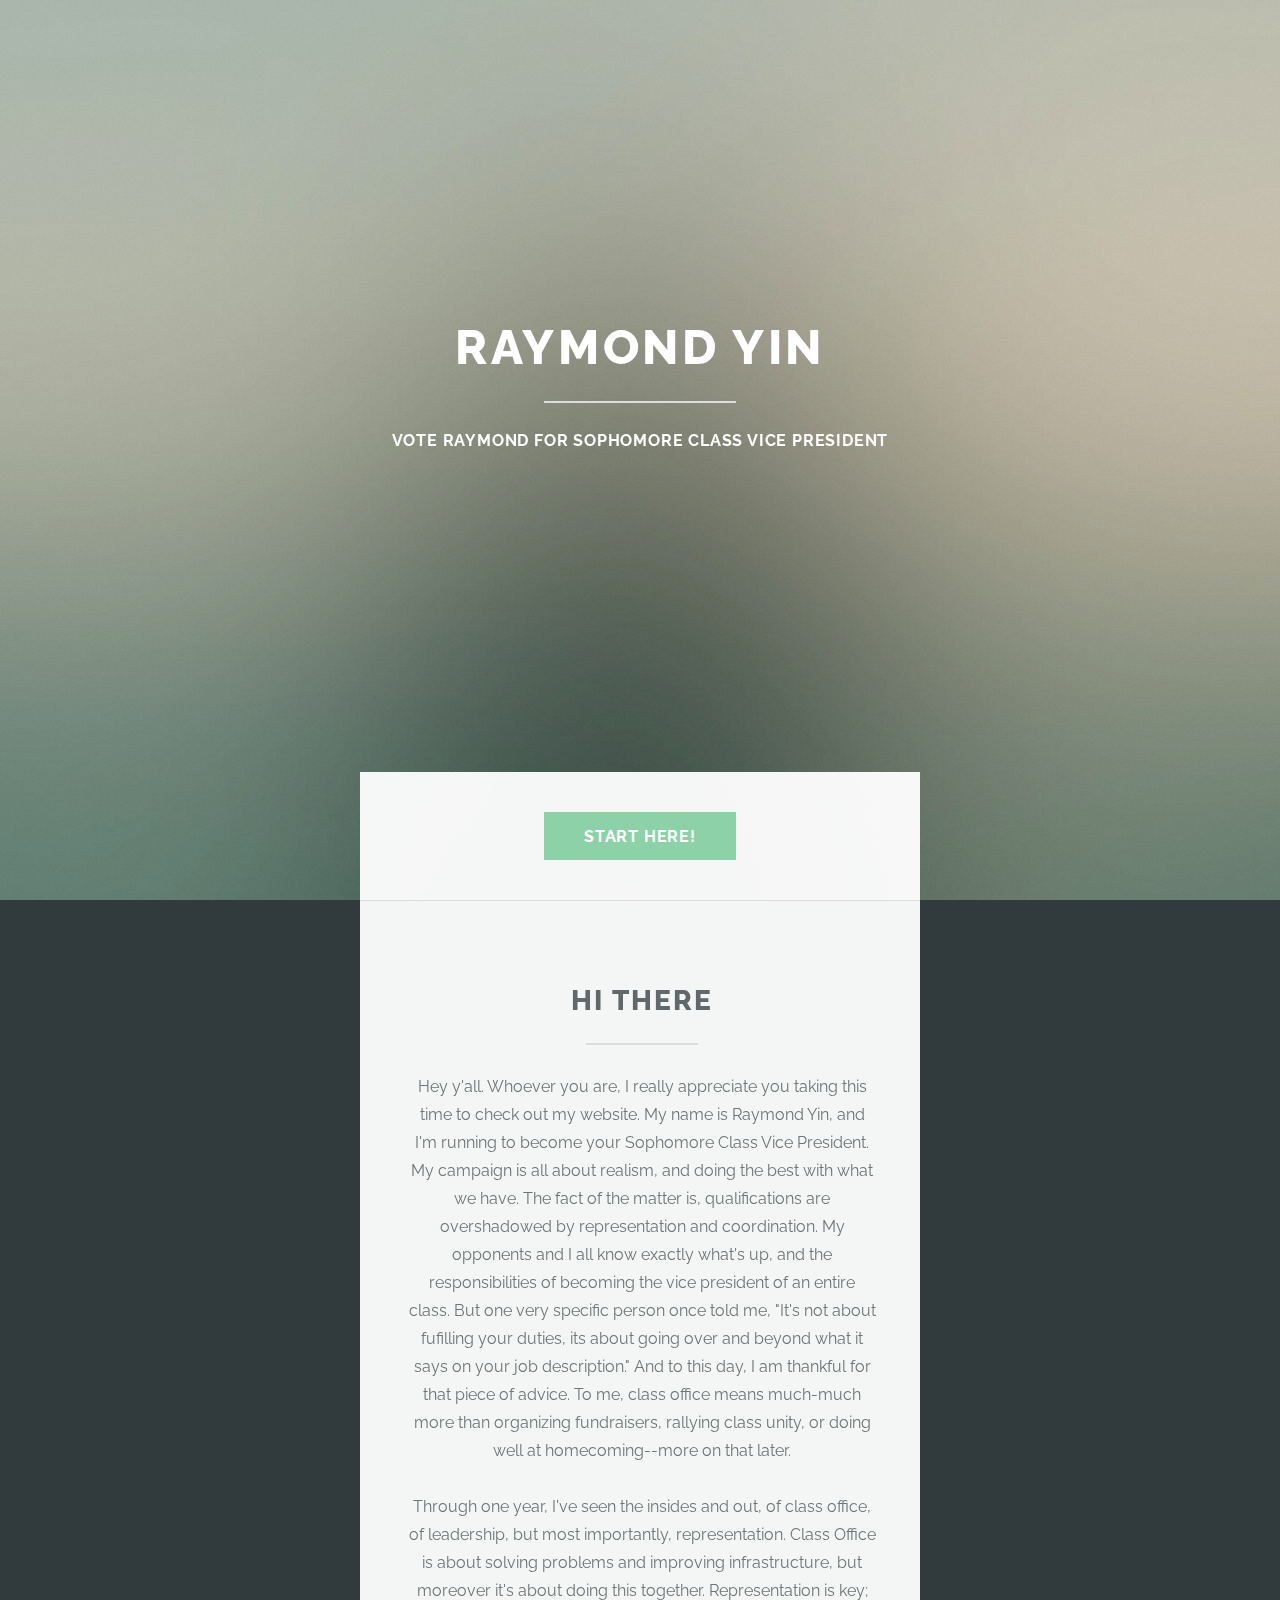
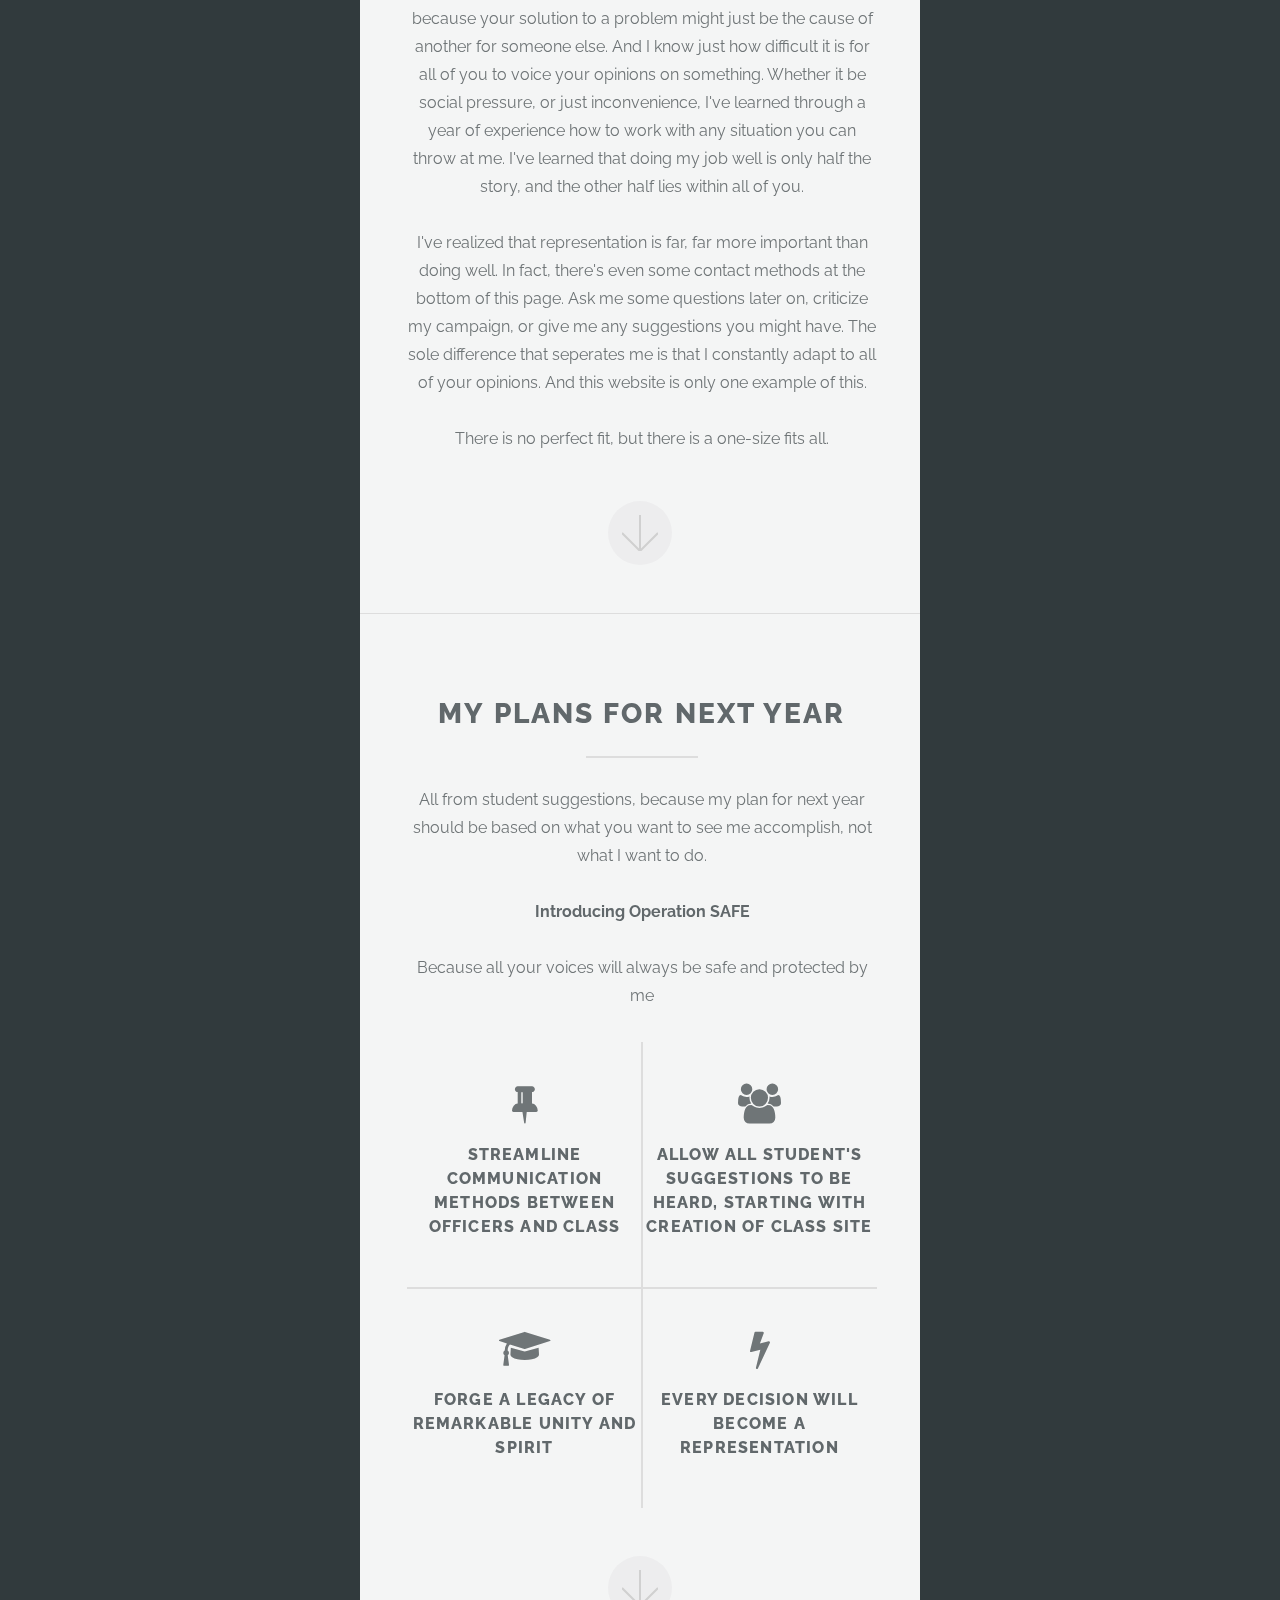
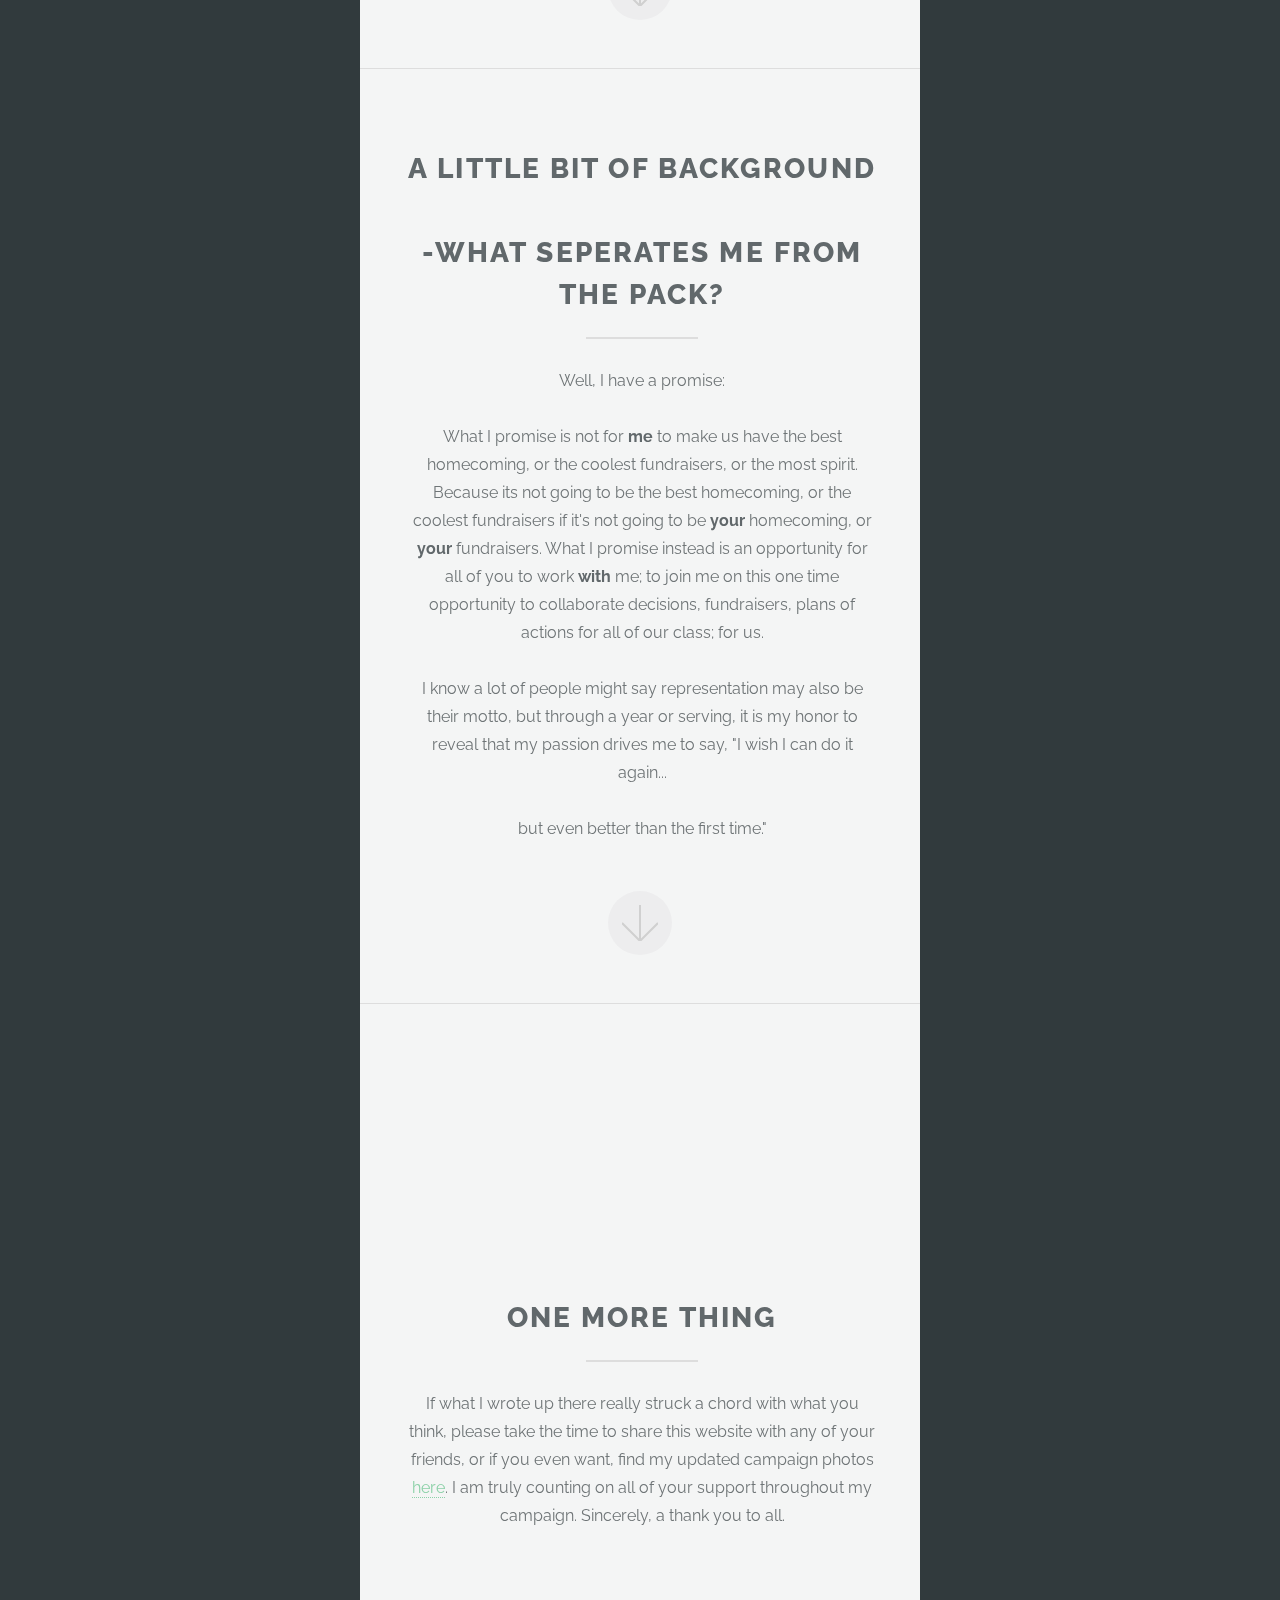
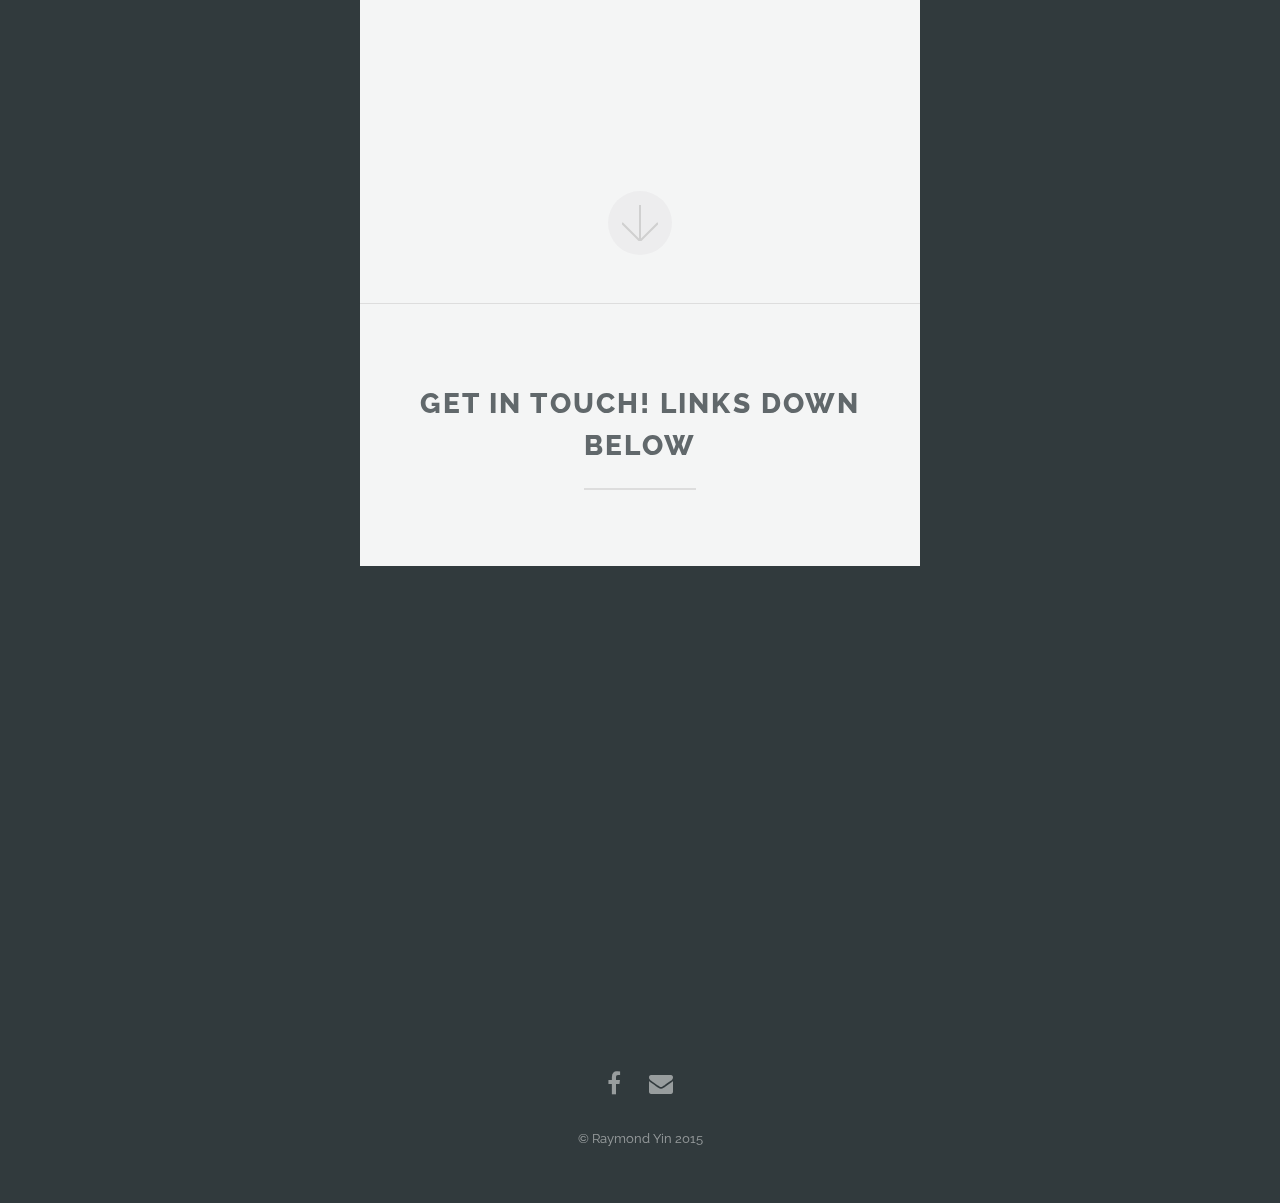
<file: index.html>
<!DOCTYPE HTML>
<html>

<head>
    <title>Raymond Yin for VP</title>
    <meta http-equiv="content-type" content="text/html; charset=utf-8" />
    <meta name="description" content="" />
    <meta name="keywords" content="" />
    <!--[if lte IE 8]><script src="css/ie/html5shiv.js"></script><![endif]-->
    <script src="js/jquery.min.js"></script>
    <script src="js/jquery.scrollex.min.js"></script>
    <script src="js/jquery.scrolly.min.js"></script>
    <script src="js/skel.min.js"></script>
    <script src="js/init.js"></script>
    <noscript>
        <link rel="stylesheet" href="css/skel.css" />
        <link rel="stylesheet" href="css/style.css" />
        <link rel="stylesheet" href="css/style-xlarge.css" />
    </noscript>
    <!--[if lte IE 8]><link rel="stylesheet" href="css/ie/v8.css" /><![endif]-->
    <!--[if lte IE 9]><link rel="stylesheet" href="css/ie/v9.css" /><![endif]-->
</head>

<body>

    <!-- Header -->
    <section id="header">
        <header class="major">
            <h1>Raymond Yin</h1>
            <p>Vote Raymond for Sophomore Class Vice President</a>
            </p>
        </header>
        <div class="container">
            <ul class="actions">
                <li><a href="#one" class="button special scrolly">Start here!</a>
                </li>
            </ul>
        </div>
    </section>

    <!-- One -->
    <section id="one" class="main special">
        <div class="container">
            <span class="image fit primary"><img src="images/pic01.jpg" alt="" /></span>
            <div class="content">
                <header class="major">
                    <h2>Hi There</h2>
                </header>
                <p>Hey y'all. Whoever you are, I really appreciate you taking this time to check out my website. My name is Raymond Yin, and I'm running to become your Sophomore Class Vice President. My campaign is all about realism, and doing the best with what we have. The fact of the matter is, qualifications are overshadowed by representation and coordination. My opponents and I all know exactly what's up, and the responsibilities of becoming the vice president of an entire class. But one very specific person once told me, "It's not about fufilling your duties, its about going over and beyond what it says on your job description." And to this day, I am thankful for that piece of advice. To me, class office means much-much more than organizing fundraisers, rallying class unity, or doing well at homecoming--more on that later. <br/><br/>Through one year, I've seen the insides and out, of class office, of leadership, but most importantly, representation. Class Office is about solving problems and improving infrastructure, but moreover it's about doing this together. Representation is key; because your solution to a problem might just be the cause of another for someone else. And I know just how difficult it is for all of you to voice your opinions on something. Whether it be social pressure, or just inconvenience, I've learned through a year of experience how to work with any situation you can throw at me. I've learned that doing my job well is only half the story, and the other half lies within all of you. <br/><br/> I've realized that representation is far, far more important than doing well. In fact, there's even some contact methods at the bottom of this page. Ask me some questions later on, criticize my campaign, or give me any suggestions you might have. The sole difference that seperates me is that I constantly adapt to all of your opinions. And this website is only one example of this. <br/></br/> There is no perfect fit, but there is a one-size fits all.
                </p>
            </div>
            <a href="#two" class="goto-next scrolly">Next</a>
        </div>
    </section>

    <!-- Two -->
    <section id="two" class="main special">
        <div class="container">
            <span class="image fit primary"><img src="images/pic02.jpg" alt="" /></span>
            <div class="content">
                <header class="major">
                    <h2>My plans for next year</h2>
                </header>
                <p>All from student suggestions, because my plan for next year should be based on what you want to see me accomplish, not what I want to do.<br/><br/>
<b>Introducing Operation SAFE</b><br/><br/>
                Because all your voices will always be safe and protected by me</p>
                <ul class="icons-grid">
                    <li>
                        <span class="icon major fa-thumb-tack"></span>
                        <h3>Streamline communication methods between officers and class</h3>
                    </li>
                    <li>
                        <span class="icon major fa-group"></span>
                        <h3>Allow all student's suggestions to be heard, starting with creation of class site</h3>
                    </li>
                    <li>
                        <span class="icon major fa-graduation-cap"></span>
                        <h3>Forge a legacy of remarkable unity and spirit</h3>
                    </li>
                    <li>
                        <span class="icon major fa-bolt"></span>
                        <h3>Every decision will become a representation</h3>
                    </li>
                </ul>
            </div>
            <a href="#three" class="goto-next scrolly">Next</a>
        </div>
    </section>

    <!-- Three -->
    <section id="three" class="main special">
        <div class="container">
            <span class="image fit primary"><img src="images/pic03.jpg" alt="" /></span>
            <div class="content">
                <header class="major">
                    <h2>A Little bit of Background<br/></br/>-What seperates me from the pack?</h2>
                </header>
                <p>Well, I have a promise: <br/><br/>
                What I promise is not for <b>me</b> to make us have the best homecoming, or the coolest fundraisers, or the most spirit. Because its not going to be the best homecoming, or the coolest fundraisers if it's not going to be <b>your</b> homecoming, or <b>your</b> fundraisers. What I promise instead is an opportunity for all of you to work <strong>with</strong> me; to join me on this one time opportunity to collaborate decisions, fundraisers, plans of actions for all of our class; for us. <br/><br/>I know a lot of people might say representation may also be their motto, but through a year or serving, it is my honor to reveal that my passion drives me to say, "I wish I can do it again...</br><br/>
            but even better than the first time."</p>
            </div>
            <a href="#four" class="goto-next scrolly">Next</a>
        </div>
    </section>

    <!-- Four -->
    <section id="four" class="main special">
        <div class="container">
            <span class="image fit primary"><img src="images/pic03.jpg" alt="" /></span>
            <div class="content">
                <header class="major">
                    <h2>One more thing</h2>
                </header>
                <p>If what I wrote up there really struck a chord with what you think, please take the time to share this website with any of your friends, or if you even want, find my updated campaign photos <a href="https://drive.google.com/folderview?id=0B_D-KpQvZHaLfmo1ZnQ5a2lySmo3UVQ1dG1YQkU4NEN2c3JYa3FsNTNLWGQ0bWM4OERJMUU&usp=sharing">here</a>. I am truly counting on all of your support throughout my campaign. Sincerely, a thank you to all.</p>
            </div>
            <a href="#footer" class="goto-next scrolly">Next</a>
        </div>
    </section>

    <!-- Four -->

    
<!--			<section id="four" class="main">
				<div class="container">
					<div class="content">
						<header class="major">
							<h2>Elements</h2>
						</header>
						<section>
							<h4>Text</h4>
							<p>This is <b>bold</b> and this is <strong>strong</strong>. This is <i>italic</i> and this is <em>emphasized</em>.
							This is <sup>superscript</sup> text and this is <sub>subscript</sub> text.
							This is <u>underlined</u> and this is code: <code>for (;;) { ... }</code>. Finally, <a href="#">this is a link</a>.</p>
							<hr />
							<header>
								<h4>Heading with a Subtitle</h4>
								<p>Lorem ipsum dolor sit amet nullam id egestas urna aliquam</p>
							</header>
							<p>Nunc lacinia ante nunc ac lobortis. Interdum adipiscing gravida odio porttitor sem non mi integer non faucibus ornare mi ut ante amet placerat aliquet. Volutpat eu sed ante lacinia sapien lorem accumsan varius montes viverra nibh in adipiscing blandit tempus accumsan.</p>
							<header>
								<h5>Heading with a Subtitle</h5>
								<p>Lorem ipsum dolor sit amet nullam id egestas urna aliquam</p>
							</header>
							<p>Nunc lacinia ante nunc ac lobortis. Interdum adipiscing gravida odio porttitor sem non mi integer non faucibus ornare mi ut ante amet placerat aliquet. Volutpat eu sed ante lacinia sapien lorem accumsan varius montes viverra nibh in adipiscing blandit tempus accumsan.</p>
							<hr />
							<h2>Heading Level 2</h2>
							<h3>Heading Level 3</h3>
							<h4>Heading Level 4</h4>
							<h5>Heading Level 5</h5>
							<h6>Heading Level 6</h6>
							<hr />
							<h5>Blockquote</h5>
							<blockquote>Fringilla nisl. Donec accumsan interdum nisi, quis tincidunt felis sagittis eget tempus euismod. Vestibulum ante ipsum primis in faucibus vestibulum. Blandit adipiscing eu felis iaculis volutpat ac adipiscing accumsan faucibus. Vestibulum ante ipsum primis in faucibus lorem ipsum dolor sit amet nullam adipiscing eu felis.</blockquote>
							<h5>Preformatted</h5>
							<pre><code>i = 0;

while (!deck.isInOrder()) {
print 'Iteration ' + i;
deck.shuffle();
i++;
}

print 'It took ' + i + ' iterations to sort the deck.';</code></pre>
						</section>
-->
                <!--
						<section>
							<h4>Lists</h4>
							<div class="row">
								<div class="6u 12u$(medium)">
									<h5>Unordered</h5>
									<ul>
										<li>Dolor pulvinar etiam.</li>
										<li>Sagittis adipiscing.</li>
										<li>Felis enim feugiat.</li>
									</ul>
									<h5>Alternate</h5>
									<ul class="alt">
										<li>Dolor pulvinar etiam.</li>
										<li>Sagittis adipiscing.</li>
										<li>Felis enim feugiat.</li>
									</ul>
								</div>
								<div class="6u$ 12u(medium)">
									<h5>Ordered</h5>
									<ol>
										<li>Dolor pulvinar etiam.</li>
										<li>Etiam vel felis viverra.</li>
										<li>Felis enim feugiat.</li>
										<li>Dolor pulvinar etiam.</li>
										<li>Etiam vel felis lorem.</li>
										<li>Felis enim et feugiat.</li>
									</ol>
									<h5>Icons</h5>
									<ul class="icons">
										<li><a href="#" class="icon fa-twitter"><span class="label">Twitter</span></a></li>
										<li><a href="#" class="icon fa-facebook"><span class="label">Facebook</span></a></li>
										<li><a href="#" class="icon fa-instagram"><span class="label">Instagram</span></a></li>
										<li><a href="#" class="icon fa-github"><span class="label">Github</span></a></li>
									</ul>
								</div>
							</div>
							<h5>Actions</h5>
							<ul class="actions">
								<li><a href="#" class="button special">Default</a></li>
								<li><a href="#" class="button">Default</a></li>
							</ul>
							<ul class="actions small">
								<li><a href="#" class="button special small">Small</a></li>
								<li><a href="#" class="button small">Small</a></li>
							</ul>
							<div class="row">
								<div class="6u 12u$(small)">
									<ul class="actions vertical">
										<li><a href="#" class="button special">Default</a></li>
										<li><a href="#" class="button">Default</a></li>
									</ul>
								</div>
								<div class="6u$ 12u$(small)">
									<ul class="actions vertical small">
										<li><a href="#" class="button special small">Small</a></li>
										<li><a href="#" class="button small">Small</a></li>
									</ul>
								</div>
								<div class="6u 12u$(small)">
									<ul class="actions vertical">
										<li><a href="#" class="button special fit">Default</a></li>
										<li><a href="#" class="button fit">Default</a></li>
									</ul>
								</div>
								<div class="6u$ 12u$(small)">
									<ul class="actions vertical small">
										<li><a href="#" class="button special small fit">Small</a></li>
										<li><a href="#" class="button small fit">Small</a></li>
									</ul>
								</div>
							</div>
						</section>

						<section>
							<h4>Table</h4>
							<h5>Default</h5>
							<div class="table-wrapper">
								<table>
									<thead>
										<tr>
											<th>Name</th>
											<th>Description</th>
											<th>Price</th>
										</tr>
									</thead>
									<tbody>
										<tr>
											<td>Item One</td>
											<td>Ante turpis integer aliquet porttitor.</td>
											<td>29.99</td>
										</tr>
										<tr>
											<td>Item Two</td>
											<td>Vis ac commodo adipiscing arcu aliquet.</td>
											<td>19.99</td>
										</tr>
										<tr>
											<td>Item Three</td>
											<td> Morbi faucibus arcu accumsan lorem.</td>
											<td>29.99</td>
										</tr>
										<tr>
											<td>Item Four</td>
											<td>Vitae integer tempus condimentum.</td>
											<td>19.99</td>
										</tr>
										<tr>
											<td>Item Five</td>
											<td>Ante turpis integer aliquet porttitor.</td>
											<td>29.99</td>
										</tr>
									</tbody>
									<tfoot>
										<tr>
											<td colspan="2"></td>
											<td>100.00</td>
										</tr>
									</tfoot>
								</table>
							</div>

							<h5>Alternate</h5>
							<div class="table-wrapper">
								<table class="alt">
									<thead>
										<tr>
											<th>Name</th>
											<th>Description</th>
											<th>Price</th>
										</tr>
									</thead>
									<tbody>
										<tr>
											<td>Item One</td>
											<td>Ante turpis integer aliquet porttitor.</td>
											<td>29.99</td>
										</tr>
										<tr>
											<td>Item Two</td>
											<td>Vis ac commodo adipiscing arcu aliquet.</td>
											<td>19.99</td>
										</tr>
										<tr>
											<td>Item Three</td>
											<td> Morbi faucibus arcu accumsan lorem.</td>
											<td>29.99</td>
										</tr>
										<tr>
											<td>Item Four</td>
											<td>Vitae integer tempus condimentum.</td>
											<td>19.99</td>
										</tr>
										<tr>
											<td>Item Five</td>
											<td>Ante turpis integer aliquet porttitor.</td>
											<td>29.99</td>
										</tr>
									</tbody>
									<tfoot>
										<tr>
											<td colspan="2"></td>
											<td>100.00</td>
										</tr>
									</tfoot>
								</table>
							</div>
						</section>

						<section>
							<h4>Buttons</h4>
							<ul class="actions">
								<li><a href="#" class="button special">Special</a></li>
								<li><a href="#" class="button">Default</a></li>
							</ul>
							<ul class="actions">
								<li><a href="#" class="button">Default</a></li>
								<li><a href="#" class="button small">Small</a></li>
							</ul>
							<ul class="actions fit">
								<li><a href="#" class="button special fit">Fit</a></li>
								<li><a href="#" class="button fit">Fit</a></li>
							</ul>
							<ul class="actions fit small">
								<li><a href="#" class="button special fit small">Fit + Small</a></li>
								<li><a href="#" class="button fit small">Fit + Small</a></li>
							</ul>
							<ul class="actions">
								<li><a href="#" class="button special icon fa-download">Icon</a></li>
								<li><a href="#" class="button icon fa-download">Icon</a></li>
							</ul>
							<ul class="actions">
								<li><span class="button special disabled">Disabled</span></li>
								<li><span class="button disabled">Disabled</span></li>
							</ul>
						</section>

						<section>
							<h4>Form</h4>
							<form method="post" action="#">
								<div class="row uniform">
									<div class="6u 12u$(xsmall)">
										<input type="text" name="demo-name" id="demo-name" value="" placeholder="Name" />
									</div>
									<div class="6u$ 12u$(xsmall)">
										<input type="email" name="demo-email" id="demo-email" value="" placeholder="Email" />
									</div>
									<div class="12u$">
										<div class="select-wrapper">
											<select name="demo-category" id="demo-category">
												<option value="">- Category -</option>
												<option value="1">Manufacturing</option>
												<option value="1">Shipping</option>
												<option value="1">Administration</option>
												<option value="1">Human Resources</option>
											</select>
										</div>
									</div>
									<div class="4u 12u$(small)">
										<input type="radio" id="demo-priority-low" name="demo-priority" checked>
										<label for="demo-priority-low">Low</label>
									</div>
									<div class="4u 12u$(small)">
										<input type="radio" id="demo-priority-normal" name="demo-priority">
										<label for="demo-priority-normal">Normal</label>
									</div>
									<div class="4u$ 12u$(small)">
										<input type="radio" id="demo-priority-high" name="demo-priority">
										<label for="demo-priority-high">High</label>
									</div>
									<div class="6u 12u$(small)">
										<input type="checkbox" id="demo-copy" name="demo-copy">
										<label for="demo-copy">Email me a copy</label>
									</div>
									<div class="6u$ 12u$(small)">
										<input type="checkbox" id="demo-human" name="demo-human" checked>
										<label for="demo-human">Not a robot</label>
									</div>
									<div class="12u$">
										<textarea name="demo-message" id="demo-message" placeholder="Enter your message" rows="6"></textarea>
									</div>
									<div class="12u$">
										<ul class="actions">
											<li><input type="submit" value="Send Message" class="special" /></li>
											<li><input type="reset" value="Reset" /></li>
										</ul>
									</div>
								</div>
							</form>
						</section>

						<section>
							<h4>Image</h4>
							<h5>Fit</h5>
							<div class="box alt">
								<div class="row uniform 50%">
									<div class="12u"><span class="image fit"><img src="images/pic04.jpg" alt="" /></span></div>
									<div class="4u"><span class="image fit"><img src="images/pic04.jpg" alt="" /></span></div>
									<div class="4u"><span class="image fit"><img src="images/pic04.jpg" alt="" /></span></div>
									<div class="4u"><span class="image fit"><img src="images/pic04.jpg" alt="" /></span></div>
									<div class="4u"><span class="image fit"><img src="images/pic04.jpg" alt="" /></span></div>
									<div class="4u"><span class="image fit"><img src="images/pic04.jpg" alt="" /></span></div>
									<div class="4u"><span class="image fit"><img src="images/pic04.jpg" alt="" /></span></div>
									<div class="4u"><span class="image fit"><img src="images/pic04.jpg" alt="" /></span></div>
									<div class="4u"><span class="image fit"><img src="images/pic04.jpg" alt="" /></span></div>
									<div class="4u"><span class="image fit"><img src="images/pic04.jpg" alt="" /></span></div>
								</div>
							</div>
							<h5>Left &amp; Right</h5>
							<p><span class="image left"><img src="images/pic05.jpg" alt="" /></span>Fringilla nisl. Donec accumsan interdum nisi, quis tincidunt felis sagittis eget. tempus euismod. Vestibulum ante ipsum primis in faucibus vestibulum. Blandit adipiscing eu felis iaculis volutpat ac adipiscing accumsan eu faucibus. Integer ac pellentesque praesent tincidunt felis sagittis eget. tempus euismod. Vestibulum ante ipsum primis in faucibus vestibulum. Blandit adipiscing eu felis iaculis volutpat ac adipiscing accumsan eu faucibus. Integer ac pellentesque praesent. Donec accumsan interdum nisi, quis tincidunt felis sagittis eget. tempus euismod. Vestibulum ante ipsum primis in faucibus vestibulum. Blandit adipiscing eu felis iaculis volutpat ac adipiscing accumsan eu faucibus. Integer ac pellentesque praesent tincidunt felis sagittis eget. tempus euismod. Vestibulum ante ipsum primis in faucibus vestibulum. Blandit adipiscing eu felis iaculis volutpat ac adipiscing accumsan eu faucibus. Integer ac pellentesque praesent.</p>
							<p><span class="image right"><img src="images/pic05.jpg" alt="" /></span>Fringilla nisl. Donec accumsan interdum nisi, quis tincidunt felis sagittis eget. tempus euismod. Vestibulum ante ipsum primis in faucibus vestibulum. Blandit adipiscing eu felis iaculis volutpat ac adipiscing accumsan eu faucibus. Integer ac pellentesque praesent tincidunt felis sagittis eget. tempus euismod. Vestibulum ante ipsum primis in faucibus vestibulum. Blandit adipiscing eu felis iaculis volutpat ac adipiscing accumsan eu faucibus. Integer ac pellentesque praesent. Donec accumsan interdum nisi, quis tincidunt felis sagittis eget. tempus euismod. Vestibulum ante ipsum primis in faucibus vestibulum. Blandit adipiscing eu felis iaculis volutpat ac adipiscing accumsan eu faucibus. Integer ac pellentesque praesent tincidunt felis sagittis eget. tempus euismod. Vestibulum ante ipsum primis in faucibus vestibulum. Blandit adipiscing eu felis iaculis volutpat ac adipiscing accumsan eu faucibus. Integer ac pellentesque praesent.</p>
						</section>

					</div>
					<a href="#footer" class="goto-next scrolly">Next</a>
				</div>
			</section>
		-->

    <!-- Footer -->
    <section id="footer">
        <div class="container">
            <header class="major">
                <h2>Get in touch! Links Down Below</h2>
            </header>
<!--
            <span class="image fit primary"><img src="images/bgmaybe.jpg" alt="" /></span>
           
-->
<!--
            <form method="post" action="#">
                <div class="row uniform">
                    <div class="6u 12u$(xsmall)">
                        <input type="text" name="name" id="name" placeholder="Name" />
                    </div>
                    <div class="6u$ 12u$(xsmall)">
                        <input type="email" name="email" id="email" placeholder="Email" />
                    </div>
                    <div class="12u$">
                        <textarea name="message" id="message" placeholder="Message" rows="4"></textarea>
                    </div>
                    <div class="12u$">
                        <ul class="actions">
                            <li>
                                <input type="submit" value="Send Message" class="special" />
                            </li>
                        </ul>
                    </div>
                </div>
            </form>
-->
        </div>
        <footer>
            <ul class="icons">

                <li><a href="https://www.facebook.com/raymond.yin.581?fref=ts" class="icon alt fa-facebook"><span class="label">Facebook</span></a>
                </li>
                <li><a href="mailto:raymondyin07@gmail.com" class="icon alt fa-envelope"><span class="label">Email</span></a>
                </li>
            </ul>
            <ul class="copyright">
                <li>&copy; Raymond Yin 2015</li>
            </ul>
        </footer>
    </section>

</body>

</html>
</file>
<file: css/ie/v8.css>
/*
	Highlights by HTML5 UP
	html5up.net | @n33co
	Free for personal and commercial use under the CCA 3.0 license (html5up.net/license)
*/

/* Basic */

	body, html {
		height: 100%;
	}

	html {
		background: none;
	}

/* List */

	ul.actions li {
		padding: 0 0 0 1em;
	}

		ul.actions li:first-child {
			padding-left: 0;
		}

/* Form */

	input[type="text"],
	input[type="password"],
	input[type="email"],
	select,
	textarea {
		border: solid 2px #dddddd;
		position: relative;
	}

	input[type="text"],
	input[type="password"],
	input[type="email"] {
		line-height: 3em;
	}

	input[type="checkbox"],
	input[type="radio"] {
		font-size: 3em;
	}

		input[type="checkbox"] + label:before,
		input[type="radio"] + label:before {
			display: none;
		}

/* Button */

	input[type="submit"],
	input[type="reset"],
	input[type="button"],
	button,
	.button {
		border: solid 2px #dddddd;
	}

/* Main BG */

	.main-bg {
		z-index: 0;
	}

/* Main */

	.main {
		background-size: cover;
	}

		.main .container {
			background: #fff;
			border-top: solid 1px #dddddd;
			position: relative;
			z-index: 1;
		}

		.main .goto-next {
			text-decoration: none;
		}

			.main .goto-next:before {
				-moz-osx-font-smoothing: grayscale;
				-webkit-font-smoothing: antialiased;
				font-family: FontAwesome;
				font-style: normal;
				font-weight: normal;
				text-transform: none !important;
			}

			.main .goto-next:before {
				color: #dddddd;
				content: '\f063';
				display: block;
				font-size: 2em;
				height: 2em;
				left: 0;
				line-height: 2em;
				position: absolute;
				text-align: center;
				text-indent: 0;
				top: 0;
				width: 2em;
			}

/* Header */

	#header {
		-ms-behavior: url("css/ie/backgroundsize.min.htc");
		background-image: url("../../images/bg.jpg");
		background-size: cover;
		height: 100%;
	}

		#header:after {
			min-height: 100%;
		}

		#header header {
			position: relative;
			z-index: 1;
		}

		#header .container {
			background: #fff;
			z-index: 1;
		}

/* Footer */

	#footer {
		-ms-behavior: url("css/ie/backgroundsize.min.htc");
		background-image: url("../../images/bg.jpg");
		background-size: cover;
	}

		#footer .container {
			background: #fff;
			border-top: solid 1px #dddddd;
			position: relative;
			z-index: 1;
		}
</file>
<file: css/ie/v9.css>
/*
	Highlights by HTML5 UP
	html5up.net | @n33co
	Free for personal and commercial use under the CCA 3.0 license (html5up.net/license)
*/

/* Loader */

	html body:before, html body:after {
		display: none !important;
	}
</file>
<file: css/skel.css>
/* Resets (http://meyerweb.com/eric/tools/css/reset/ | v2.0 | 20110126 | License: none (public domain)) */

	html,body,div,span,applet,object,iframe,h1,h2,h3,h4,h5,h6,p,blockquote,pre,a,abbr,acronym,address,big,cite,code,del,dfn,em,img,ins,kbd,q,s,samp,small,strike,strong,sub,sup,tt,var,b,u,i,center,dl,dt,dd,ol,ul,li,fieldset,form,label,legend,table,caption,tbody,tfoot,thead,tr,th,td,article,aside,canvas,details,embed,figure,figcaption,footer,header,hgroup,menu,nav,output,ruby,section,summary,time,mark,audio,video{margin:0;padding:0;border:0;font-size:100%;font:inherit;vertical-align:baseline;}article,aside,details,figcaption,figure,footer,header,hgroup,menu,nav,section{display:block;}body{line-height:1;}ol,ul{list-style:none;}blockquote,q{quotes:none;}blockquote:before,blockquote:after,q:before,q:after{content:'';content:none;}table{border-collapse:collapse;border-spacing:0;}body{-webkit-text-size-adjust:none}

/* Box Model */

	*, *:before, *:after {
		-moz-box-sizing: border-box;
		-webkit-box-sizing: border-box;
		box-sizing: border-box;
	}

/* Container */

	.container {
		margin-left: auto;
		margin-right: auto;

		/* width: (containers) */
		width: 35em;
	}

	/* Modifiers */

		/* 125% */
			.container.\31 25\25 {
				width: 100%;

				/* max-width: (containers * 1.25) */
				max-width: 43.75em;

				/* min-width: (containers) */
				min-width: 35em;
			}

		/* 75% */
			.container.\37 5\25 {

				/* width: (containers * 0.75) */
				width: 26.25em;

			}

		/* 50% */
			.container.\35 0\25 {

				/* width: (containers * 0.50) */
				width: 17.5em;

			}

		/* 25% */
			.container.\32 5\25 {

				/* width: (containers * 0.25) */
				width: 8.75em;

			}

/* Grid */

	.row {
		border-bottom: solid 1px transparent;
	}

	.row > * {
		float: left;
	}

	.row:after, .row:before {
		content: '';
		display: block;
		clear: both;
		height: 0;
	}

	.row.uniform > * > :first-child {
		margin-top: 0;
	}

	.row.uniform > * > :last-child {
		margin-bottom: 0;
	}

	/* Gutters */

		/* Normal */

			.row > * {
				/* padding: (gutters.horizontal) 0 0 (gutters.vertical) */
				padding: 0 0 0 1.5em;
			}

			.row {
				/* margin: -(gutters.horizontal) 0 -1px -(gutters.vertical) */
				margin: 0 0 -1px -1.5em;
			}

			.row.uniform > * {
				/* padding: (gutters.vertical) 0 0 (gutters.vertical) */
				padding: 1.5em 0 0 1.5em;
			}

			.row.uniform {
				/* margin: -(gutters.vertical) 0 -1px -(gutters.vertical) */
				margin: -1.5em 0 -1px -1.5em;
			}

		/* 200% */

			.row.\32 00\25 > * {
				/* padding: (gutters.horizontal) 0 0 (gutters.vertical) */
				padding: 0 0 0 3em;
			}

			.row.\32 00\25 {
				/* margin: -(gutters.horizontal) 0 -1px -(gutters.vertical) */
				margin: 0 0 -1px -3em;
			}

			.row.uniform.\32 00\25 > * {
				/* padding: (gutters.vertical) 0 0 (gutters.vertical) */
				padding: 3em 0 0 3em;
			}

			.row.uniform.\32 00\25 {
				/* margin: -(gutters.vertical) 0 -1px -(gutters.vertical) */
				margin: -3em 0 -1px -3em;
			}

		/* 150% */

			.row.\31 50\25 > * {
				/* padding: (gutters.horizontal) 0 0 (gutters.vertical) */
				padding: 0 0 0 2.25em;
			}

			.row.\31 50\25 {
				/* margin: -(gutters.horizontal) 0 -1px -(gutters.vertical) */
				margin: 0 0 -1px -2.25em;
			}

			.row.uniform.\31 50\25 > * {
				/* padding: (gutters.vertical) 0 0 (gutters.vertical) */
				padding: 2.25em 0 0 2.25em;
			}

			.row.uniform.\31 50\25 {
				/* margin: -(gutters.vertical) 0 -1px -(gutters.vertical) */
				margin: -2.25em 0 -1px -2.25em;
			}

		/* 50% */

			.row.\35 0\25 > * {
				/* padding: (gutters.horizontal) 0 0 (gutters.vertical) */
				padding: 0 0 0 0.75em;
			}

			.row.\35 0\25 {
				/* margin: -(gutters.horizontal) 0 -1px -(gutters.vertical) */
				margin: 0 0 -1px -0.75em;
			}

			.row.uniform.\35 0\25 > * {
				/* padding: (gutters.vertical) 0 0 (gutters.vertical) */
				padding: 0.75em 0 0 0.75em;
			}

			.row.uniform.\35 0\25 {
				/* margin: -(gutters.vertical) 0 -1px -(gutters.vertical) */
				margin: -0.75em 0 -1px -0.75em;
			}

		/* 25% */

			.row.\32 5\25 > * {
				/* padding: (gutters.horizontal) 0 0 (gutters.vertical) */
				padding: 0 0 0 0.375em;
			}

			.row.\32 5\25 {
				/* margin: -(gutters.horizontal) 0 -1px -(gutters.vertical) */
				margin: 0 0 -1px -0.375em;
			}

			.row.uniform.\32 5\25 > * {
				/* padding: (gutters.vertical) 0 0 (gutters.vertical) */
				padding: 0.375em 0 0 0.375em;
			}

			.row.uniform.\32 5\25 {
				/* margin: -(gutters.vertical) 0 -1px -(gutters.vertical) */
				margin: -0.375em 0 -1px -0.375em;
			}

		/* 0% */

			.row.\30 \25 > * {
				padding: 0;
			}

			.row.\30 \25 {
				margin: 0 0 -1px 0;
			}

	/* Cells */

		.\31 2u, .\31 2u\24 { width: 100%; clear: none; margin-left: 0; }
		.\31 1u, .\31 1u\24 { width: 91.6666666667%; clear: none; margin-left: 0; }
		.\31 0u, .\31 0u\24 { width: 83.3333333333%; clear: none; margin-left: 0; }
		.\39 u, .\39 u\24 { width: 75%; clear: none; margin-left: 0; }
		.\38 u, .\38 u\24 { width: 66.6666666667%; clear: none; margin-left: 0; }
		.\37 u, .\37 u\24 { width: 58.3333333333%; clear: none; margin-left: 0; }
		.\36 u, .\36 u\24 { width: 50%; clear: none; margin-left: 0; }
		.\35 u, .\35 u\24 { width: 41.6666666667%; clear: none; margin-left: 0; }
		.\34 u, .\34 u\24 { width: 33.3333333333%; clear: none; margin-left: 0; }
		.\33 u, .\33 u\24 { width: 25%; clear: none; margin-left: 0; }
		.\32 u, .\32 u\24 { width: 16.6666666667%; clear: none; margin-left: 0; }
		.\31 u, .\31 u\24 { width: 8.3333333333%; clear: none; margin-left: 0; }

		.\31 2u\24 + *,
		.\31 1u\24 + *,
		.\31 0u\24 + *,
		.\39 u\24 + *,
		.\38 u\24 + *,
		.\37 u\24 + *,
		.\36 u\24 + *,
		.\35 u\24 + *,
		.\34 u\24 + *,
		.\33 u\24 + *,
		.\32 u\24 + *,
		.\31 u\24 + * {
			clear: left;
		}

		.\-11u { margin-left: 91.6666666667% }
		.\-10u { margin-left: 83.3333333333% }
		.\-9u { margin-left: 75% }
		.\-8u { margin-left: 66.6666666667% }
		.\-7u { margin-left: 58.3333333333% }
		.\-6u { margin-left: 50% }
		.\-5u { margin-left: 41.6666666667% }
		.\-4u { margin-left: 33.3333333333% }
		.\-3u { margin-left: 25% }
		.\-2u { margin-left: 16.6666666667% }
		.\-1u { margin-left: 8.3333333333% }
</file>
<file: css/style.css>
@import url(font-awesome.min.css);
@import url("http://fonts.googleapis.com/css?family=Raleway:400,400italic,700,800");

/*
	Highlights by HTML5 UP
	html5up.net | @n33co
	Free for personal and commercial use under the CCA 3.0 license (html5up.net/license)
*/

/* Basic */

	html {
		background-color: #313a3d;
		background-attachment: fixed,						fixed;
		background-image: url("images/overlay.png"), url("../images/bg.jpg");
		background-position: top left,					center center;
		background-repeat: repeat,						none;
		background-size: auto,						cover;
	}

	html.is-loading body *, html.is-loading body *:before, html.is-loading body *:after {
		-moz-animation: none !important;
		-webkit-animation: none !important;
		-o-animation: none !important;
		-ms-animation: none !important;
		animation: none !important;
		-moz-transition: none !important;
		-webkit-transition: none !important;
		-o-transition: none !important;
		-ms-transition: none !important;
		transition: none !important;
	}

	html.is-touch {
		height: 100vh;
		overflow: hidden;
	}

		html.is-touch #wrapper {
			-webkit-backface-visibility: hidden;
			-webkit-overflow-scrolling: touch;
			-webkit-transform: translate3d(0, 0, 0);
			height: 100vh;
			overflow: auto;
		}

	body, input, select, textarea {
		color: #6f7577;
		font-family: "Raleway", "Helvetica", sans-serif;
		font-size: 15pt;
		font-weight: 400;
		line-height: 1.75em;
	}

	a {
		-moz-transition: color 0.2s ease-in-out, border-bottom-color 0.2s ease-in-out;
		-webkit-transition: color 0.2s ease-in-out, border-bottom-color 0.2s ease-in-out;
		-o-transition: color 0.2s ease-in-out, border-bottom-color 0.2s ease-in-out;
		-ms-transition: color 0.2s ease-in-out, border-bottom-color 0.2s ease-in-out;
		transition: color 0.2s ease-in-out, border-bottom-color 0.2s ease-in-out;
		border-bottom: dotted 1px;
		color: #8cd1a8;
		text-decoration: none;
	}

		a:hover {
			border-bottom-color: transparent !important;
			color: #8cd1a8 !important;
			text-decoration: none;
		}

	strong, b {
		color: #61686b;
		font-weight: 700;
	}

	em, i {
		font-style: italic;
	}

	p {
		margin: 0 0 2em 0;
	}

	h1, h2, h3, h4, h5, h6 {
		color: #61686b;
		font-weight: 800;
		letter-spacing: 0.075em;
		line-height: 1em;
		margin: 0 0 1em 0;
		text-transform: uppercase;
	}

		h1 a, h2 a, h3 a, h4 a, h5 a, h6 a {
			color: inherit;
			text-decoration: none;
		}

	h2 {
		font-size: 1.75em;
		line-height: 1.5em;
	}

	h3 {
		font-size: 1em;
		line-height: 1.5em;
	}

	h4 {
		font-size: 0.9em;
		line-height: 1.5em;
	}

	h5 {
		font-size: 0.8em;
		line-height: 1.5em;
	}

	h6 {
		font-size: 0.7em;
		line-height: 1.5em;
	}

	sub {
		font-size: 0.8em;
		position: relative;
		top: 0.5em;
	}

	sup {
		font-size: 0.8em;
		position: relative;
		top: -0.5em;
	}

	hr {
		border: 0;
		border-bottom: solid 1px #dddddd;
		margin: 2em 0;
	}

		hr.major {
			margin: 3em 0;
		}

	blockquote {
		border-left: solid 6px #dddddd;
		font-style: italic;
		margin: 0 0 2em 0;
		padding: 0.5em 0 0.5em 1.5em;
	}

	code {
		background: rgba(144, 144, 144, 0.075);
		font-family: "Courier New", monospace;
		font-size: 0.9em;
		margin: 0 0.25em;
		padding: 0.25em 0.65em;
	}

	pre {
		-webkit-overflow-scrolling: touch;
		font-family: "Courier New", monospace;
		font-size: 0.9em;
		margin: 0 0 2em 0;
	}

		pre code {
			display: block;
			line-height: 1.75em;
			padding: 1em 1.5em;
			overflow-x: auto;
		}

	.align-left {
		text-align: left;
	}

	.align-center {
		text-align: center;
	}

	.align-right {
		text-align: right;
	}

/* Loader */
	@-moz-keyframes spinner-show { 0% { opacity: 0; } 100% { opacity: 1; } }
	@-webkit-keyframes spinner-show { 0% { opacity: 0; } 100% { opacity: 1; } }
	@-o-keyframes spinner-show { 0% { opacity: 0; } 100% { opacity: 1; } }
	@-ms-keyframes spinner-show { 0% { opacity: 0; } 100% { opacity: 1; } }
	@keyframes spinner-show { 0% { opacity: 0; } 100% { opacity: 1; } }
	@-moz-keyframes spinner-hide { 0% { color: #454d50; z-index: 10001; -moz-transform: scale(1) rotate(0deg); -webkit-transform: scale(1) rotate(0deg); -o-transform: scale(1) rotate(0deg); -ms-transform: scale(1) rotate(0deg); transform: scale(1) rotate(0deg); } 99% { color: #313a3d; z-index: 10001; -moz-transform: scale(0.5) rotate(360deg); -webkit-transform: scale(0.5) rotate(360deg); -o-transform: scale(0.5) rotate(360deg); -ms-transform: scale(0.5) rotate(360deg); transform: scale(0.5) rotate(360deg); } 100% { color: #313a3d; z-index: -1; -moz-transform: scale(0) rotate(360deg); -webkit-transform: scale(0) rotate(360deg); -o-transform: scale(0) rotate(360deg); -ms-transform: scale(0) rotate(360deg); transform: scale(0) rotate(360deg); } }
	@-webkit-keyframes spinner-hide { 0% { color: #454d50; z-index: 10001; -moz-transform: scale(1) rotate(0deg); -webkit-transform: scale(1) rotate(0deg); -o-transform: scale(1) rotate(0deg); -ms-transform: scale(1) rotate(0deg); transform: scale(1) rotate(0deg); } 99% { color: #313a3d; z-index: 10001; -moz-transform: scale(0.5) rotate(360deg); -webkit-transform: scale(0.5) rotate(360deg); -o-transform: scale(0.5) rotate(360deg); -ms-transform: scale(0.5) rotate(360deg); transform: scale(0.5) rotate(360deg); } 100% { color: #313a3d; z-index: -1; -moz-transform: scale(0) rotate(360deg); -webkit-transform: scale(0) rotate(360deg); -o-transform: scale(0) rotate(360deg); -ms-transform: scale(0) rotate(360deg); transform: scale(0) rotate(360deg); } }
	@-o-keyframes spinner-hide { 0% { color: #454d50; z-index: 10001; -moz-transform: scale(1) rotate(0deg); -webkit-transform: scale(1) rotate(0deg); -o-transform: scale(1) rotate(0deg); -ms-transform: scale(1) rotate(0deg); transform: scale(1) rotate(0deg); } 99% { color: #313a3d; z-index: 10001; -moz-transform: scale(0.5) rotate(360deg); -webkit-transform: scale(0.5) rotate(360deg); -o-transform: scale(0.5) rotate(360deg); -ms-transform: scale(0.5) rotate(360deg); transform: scale(0.5) rotate(360deg); } 100% { color: #313a3d; z-index: -1; -moz-transform: scale(0) rotate(360deg); -webkit-transform: scale(0) rotate(360deg); -o-transform: scale(0) rotate(360deg); -ms-transform: scale(0) rotate(360deg); transform: scale(0) rotate(360deg); } }
	@-ms-keyframes spinner-hide { 0% { color: #454d50; z-index: 10001; -moz-transform: scale(1) rotate(0deg); -webkit-transform: scale(1) rotate(0deg); -o-transform: scale(1) rotate(0deg); -ms-transform: scale(1) rotate(0deg); transform: scale(1) rotate(0deg); } 99% { color: #313a3d; z-index: 10001; -moz-transform: scale(0.5) rotate(360deg); -webkit-transform: scale(0.5) rotate(360deg); -o-transform: scale(0.5) rotate(360deg); -ms-transform: scale(0.5) rotate(360deg); transform: scale(0.5) rotate(360deg); } 100% { color: #313a3d; z-index: -1; -moz-transform: scale(0) rotate(360deg); -webkit-transform: scale(0) rotate(360deg); -o-transform: scale(0) rotate(360deg); -ms-transform: scale(0) rotate(360deg); transform: scale(0) rotate(360deg); } }
	@keyframes spinner-hide { 0% { color: #454d50; z-index: 10001; -moz-transform: scale(1) rotate(0deg); -webkit-transform: scale(1) rotate(0deg); -o-transform: scale(1) rotate(0deg); -ms-transform: scale(1) rotate(0deg); transform: scale(1) rotate(0deg); } 99% { color: #313a3d; z-index: 10001; -moz-transform: scale(0.5) rotate(360deg); -webkit-transform: scale(0.5) rotate(360deg); -o-transform: scale(0.5) rotate(360deg); -ms-transform: scale(0.5) rotate(360deg); transform: scale(0.5) rotate(360deg); } 100% { color: #313a3d; z-index: -1; -moz-transform: scale(0) rotate(360deg); -webkit-transform: scale(0) rotate(360deg); -o-transform: scale(0) rotate(360deg); -ms-transform: scale(0) rotate(360deg); transform: scale(0) rotate(360deg); } }
	@-moz-keyframes spinner-rotate { 0% { -moz-transform: scale(1) rotate(0deg); -webkit-transform: scale(1) rotate(0deg); -o-transform: scale(1) rotate(0deg); -ms-transform: scale(1) rotate(0deg); transform: scale(1) rotate(0deg); } 100% { -moz-transform: scale(1) rotate(360deg); -webkit-transform: scale(1) rotate(360deg); -o-transform: scale(1) rotate(360deg); -ms-transform: scale(1) rotate(360deg); transform: scale(1) rotate(360deg); } }
	@-webkit-keyframes spinner-rotate { 0% { -moz-transform: scale(1) rotate(0deg); -webkit-transform: scale(1) rotate(0deg); -o-transform: scale(1) rotate(0deg); -ms-transform: scale(1) rotate(0deg); transform: scale(1) rotate(0deg); } 100% { -moz-transform: scale(1) rotate(360deg); -webkit-transform: scale(1) rotate(360deg); -o-transform: scale(1) rotate(360deg); -ms-transform: scale(1) rotate(360deg); transform: scale(1) rotate(360deg); } }
	@-o-keyframes spinner-rotate { 0% { -moz-transform: scale(1) rotate(0deg); -webkit-transform: scale(1) rotate(0deg); -o-transform: scale(1) rotate(0deg); -ms-transform: scale(1) rotate(0deg); transform: scale(1) rotate(0deg); } 100% { -moz-transform: scale(1) rotate(360deg); -webkit-transform: scale(1) rotate(360deg); -o-transform: scale(1) rotate(360deg); -ms-transform: scale(1) rotate(360deg); transform: scale(1) rotate(360deg); } }
	@-ms-keyframes spinner-rotate { 0% { -moz-transform: scale(1) rotate(0deg); -webkit-transform: scale(1) rotate(0deg); -o-transform: scale(1) rotate(0deg); -ms-transform: scale(1) rotate(0deg); transform: scale(1) rotate(0deg); } 100% { -moz-transform: scale(1) rotate(360deg); -webkit-transform: scale(1) rotate(360deg); -o-transform: scale(1) rotate(360deg); -ms-transform: scale(1) rotate(360deg); transform: scale(1) rotate(360deg); } }
	@keyframes spinner-rotate { 0% { -moz-transform: scale(1) rotate(0deg); -webkit-transform: scale(1) rotate(0deg); -o-transform: scale(1) rotate(0deg); -ms-transform: scale(1) rotate(0deg); transform: scale(1) rotate(0deg); } 100% { -moz-transform: scale(1) rotate(360deg); -webkit-transform: scale(1) rotate(360deg); -o-transform: scale(1) rotate(360deg); -ms-transform: scale(1) rotate(360deg); transform: scale(1) rotate(360deg); } }
	@-moz-keyframes overlay-hide { 0% { opacity: 1; z-index: 10000; } 15% { opacity: 1; z-index: 10000; } 99% { opacity: 0; z-index: 10000; } 100% { opacity: 0; z-index: -1; } }
	@-webkit-keyframes overlay-hide { 0% { opacity: 1; z-index: 10000; } 15% { opacity: 1; z-index: 10000; } 99% { opacity: 0; z-index: 10000; } 100% { opacity: 0; z-index: -1; } }
	@-o-keyframes overlay-hide { 0% { opacity: 1; z-index: 10000; } 15% { opacity: 1; z-index: 10000; } 99% { opacity: 0; z-index: 10000; } 100% { opacity: 0; z-index: -1; } }
	@-ms-keyframes overlay-hide { 0% { opacity: 1; z-index: 10000; } 15% { opacity: 1; z-index: 10000; } 99% { opacity: 0; z-index: 10000; } 100% { opacity: 0; z-index: -1; } }
	@keyframes overlay-hide { 0% { opacity: 1; z-index: 10000; } 15% { opacity: 1; z-index: 10000; } 99% { opacity: 0; z-index: 10000; } 100% { opacity: 0; z-index: -1; } }

	html body {
		text-decoration: none;
	}

		html body:before {
			-moz-osx-font-smoothing: grayscale;
			-webkit-font-smoothing: antialiased;
			font-family: FontAwesome;
			font-style: normal;
			font-weight: normal;
			text-transform: none !important;
		}

		html body:before {
			-moz-animation: spinner-show 1.5s 1 0.25s ease forwards, spinner-hide 0.25s ease-in-out forwards !important;
			-webkit-animation: spinner-show 1.5s 1 0.25s ease forwards, spinner-hide 0.25s ease-in-out forwards !important;
			-o-animation: spinner-show 1.5s 1 0.25s ease forwards, spinner-hide 0.25s ease-in-out forwards !important;
			-ms-animation: spinner-show 1.5s 1 0.25s ease forwards, spinner-hide 0.25s ease-in-out forwards !important;
			animation: spinner-show 1.5s 1 0.25s ease forwards, spinner-hide 0.25s ease-in-out forwards !important;
			-moz-transform-origin: 50% 50%;
			-webkit-transform-origin: 50% 50%;
			-o-transform-origin: 50% 50%;
			-ms-transform-origin: 50% 50%;
			transform-origin: 50% 50%;
			color: #454d50;
			content: '\f1ce';
			cursor: default;
			display: block;
			font-size: 2em;
			height: 2em;
			left: 50%;
			opacity: 0;
			line-height: 2em;
			margin: -1em 0 0 -1em;
			position: fixed;
			text-align: center;
			top: 50%;
			width: 2em;
			z-index: -1;
		}

		html body:after {
			-moz-animation: overlay-hide 1s ease-in forwards !important;
			-webkit-animation: overlay-hide 1s ease-in forwards !important;
			-o-animation: overlay-hide 1s ease-in forwards !important;
			-ms-animation: overlay-hide 1s ease-in forwards !important;
			animation: overlay-hide 1s ease-in forwards !important;
			background: #313a3d;
			content: '';
			display: block;
			height: 100%;
			left: 0;
			opacity: 0;
			position: fixed;
			top: 0;
			width: 100%;
			z-index: -1;
		}

	html.is-loading body:before {
		-moz-animation: spinner-show 1.5s 1 0.25s ease forwards, spinner-rotate 0.75s infinite linear !important;
		-webkit-animation: spinner-show 1.5s 1 0.25s ease forwards, spinner-rotate 0.75s infinite linear !important;
		-o-animation: spinner-show 1.5s 1 0.25s ease forwards, spinner-rotate 0.75s infinite linear !important;
		-ms-animation: spinner-show 1.5s 1 0.25s ease forwards, spinner-rotate 0.75s infinite linear !important;
		animation: spinner-show 1.5s 1 0.25s ease forwards, spinner-rotate 0.75s infinite linear !important;
		z-index: 10001;
	}

	html.is-loading body:after {
		-moz-animation: none !important;
		-webkit-animation: none !important;
		-o-animation: none !important;
		-ms-animation: none !important;
		animation: none !important;
		opacity: 1;
		z-index: 10000;
	}
@media (-webkit-min-device-pixel-ratio: 2) {
  html body:before {
    line-height: 2.025em;

}
}

/* Section/Article */

	section.special, article.special {
		text-align: center;
	}

	header p {
		color: #a8b0b3;
		letter-spacing: 0.05em;
		text-transform: uppercase;
	}

	header h1 + p {
		margin-top: -1em;
	}

	header h2 + p {
		margin-top: -1em;
	}

	header h3 + p {
		margin-top: -0.8em;
	}

	header h4 + p,
	header h5 + p,
	header h6 + p {
		font-size: 0.8em;
		margin-top: -0.6em;
	}

	header.major {
		text-align: center;
	}

		header.major h1, header.major h2, header.major h3, header.major h4, header.major h5, header.major h6 {
			position: relative;
		}

			header.major h1:after, header.major h2:after, header.major h3:after, header.major h4:after, header.major h5:after, header.major h6:after {
				background: #dddddd;
				content: '';
				display: block;
				height: 2px;
				margin: 0.75em auto 0 auto;
				position: relative;
				width: 4em;
			}

		header.major p {
			margin-top: 0;
		}

/* Form */

	form {
		margin: 0 0 2em 0;
	}

	label {
		color: #61686b;
		display: block;
		font-size: 0.9em;
		font-weight: 700;
		margin: 0 0 1em 0;
	}

	input[type="text"],
	input[type="password"],
	input[type="email"],
	select,
	textarea {
		-moz-appearance: none;
		-webkit-appearance: none;
		-o-appearance: none;
		-ms-appearance: none;
		appearance: none;
		background: rgba(144, 144, 144, 0.15);
		border-radius: 0;
		border: none;
		color: inherit;
		display: block;
		outline: 0;
		padding: 0 1em;
		text-decoration: none;
		width: 100%;
	}

		input[type="text"]:invalid,
		input[type="password"]:invalid,
		input[type="email"]:invalid,
		select:invalid,
		textarea:invalid {
			box-shadow: none;
		}

		input[type="text"]:focus,
		input[type="password"]:focus,
		input[type="email"]:focus,
		select:focus,
		textarea:focus {
			box-shadow: inset 0 0 0 2px #8cd1a8;
		}

	.select-wrapper {
		text-decoration: none;
		display: block;
		position: relative;
	}

		.select-wrapper:before {
			-moz-osx-font-smoothing: grayscale;
			-webkit-font-smoothing: antialiased;
			font-family: FontAwesome;
			font-style: normal;
			font-weight: normal;
			text-transform: none !important;
		}

		.select-wrapper:before {
			color: #a8b0b3;
			content: '\f078';
			display: block;
			height: 3em;
			line-height: 3em;
			pointer-events: none;
			position: absolute;
			right: 0;
			text-align: center;
			top: 0;
			width: 3em;
		}

		.select-wrapper select::-ms-expand {
			display: none;
		}

	input[type="text"],
	input[type="password"],
	input[type="email"],
	select {
		height: 3em;
	}

	textarea {
		padding: 0.75em 1em;
	}

	input[type="checkbox"],
	input[type="radio"] {
		-moz-appearance: none;
		-webkit-appearance: none;
		-o-appearance: none;
		-ms-appearance: none;
		appearance: none;
		display: block;
		float: left;
		margin-right: -2em;
		opacity: 0;
		width: 1em;
		z-index: -1;
	}

		input[type="checkbox"] + label,
		input[type="radio"] + label {
			text-decoration: none;
			color: #6f7577;
			cursor: pointer;
			display: inline-block;
			font-size: 1em;
			font-weight: 400;
			padding-left: 2.55em;
			padding-right: 0.75em;
			position: relative;
		}

			input[type="checkbox"] + label:before,
			input[type="radio"] + label:before {
				-moz-osx-font-smoothing: grayscale;
				-webkit-font-smoothing: antialiased;
				font-family: FontAwesome;
				font-style: normal;
				font-weight: normal;
				text-transform: none !important;
			}

			input[type="checkbox"] + label:before,
			input[type="radio"] + label:before {
				background: rgba(144, 144, 144, 0.15);
				content: '';
				display: inline-block;
				height: 1.8em;
				left: 0;
				line-height: 1.725em;
				position: absolute;
				text-align: center;
				top: 0;
				width: 1.8em;
			}

		input[type="checkbox"]:checked + label:before,
		input[type="radio"]:checked + label:before {
			background: #313a3d;
			color: #ffffff;
			content: '\f00c';
		}

		input[type="checkbox"]:focus + label:before,
		input[type="radio"]:focus + label:before {
			box-shadow: inset 0 0 0 2px #8cd1a8;
		}

	input[type="radio"] + label:before {
		border-radius: 100%;
	}

	::-webkit-input-placeholder {
		color: #a8b0b3 !important;
		opacity: 1.0;
	}

	:-moz-placeholder {
		color: #a8b0b3 !important;
		opacity: 1.0;
	}

	::-moz-placeholder {
		color: #a8b0b3 !important;
		opacity: 1.0;
	}

	:-ms-input-placeholder {
		color: #a8b0b3 !important;
		opacity: 1.0;
	}

	.formerize-placeholder {
		color: #a8b0b3 !important;
		opacity: 1.0;
	}

/* Box */

	.box {
		border: solid 2px #dddddd;
		margin-bottom: 2em;
		padding: 1.5em;
	}

		.box > :last-child,
		.box > :last-child > :last-child,
		.box > :last-child > :last-child > :last-child {
			margin-bottom: 0;
		}

		.box.alt {
			border: 0;
			border-radius: 0;
			padding: 0;
		}

/* Icon */

	.icon {
		text-decoration: none;
		border-bottom: none;
		position: relative;
	}

		.icon:before {
			-moz-osx-font-smoothing: grayscale;
			-webkit-font-smoothing: antialiased;
			font-family: FontAwesome;
			font-style: normal;
			font-weight: normal;
			text-transform: none !important;
		}

		.icon > .label {
			display: none;
		}

		.icon.major {
			display: block;
			margin: 0 0 1em 0;
		}

			.icon.major:before {
				font-size: 2.5em;
			}

/* Image */

	.image {
		border: 0;
		display: inline-block;
		position: relative;
	}

		.image:before {
			background: url("images/overlay.png");
			content: '';
			display: block;
			height: 100%;
			left: 0;
			position: absolute;
			top: 0;
			width: 100%;
		}

		.image img {
			display: block;
		}

		.image.left {
			float: left;
			margin: 0 1.5em 1em 0;
			top: 0.25em;
		}

		.image.right {
			float: right;
			margin: 0 0 1em 1.5em;
			top: 0.25em;
		}

		.image.left, .image.right {
			max-width: 40%;
		}

			.image.left img, .image.right img {
				width: 100%;
			}

		.image.fit {
			display: block;
			margin: 0 0 2em 0;
			width: 100%;
		}

			.image.fit img {
				width: 100%;
			}

/* List */

	ol {
		list-style: decimal;
		margin: 0 0 2em 0;
		padding-left: 1.25em;
	}

		ol li {
			padding-left: 0.25em;
		}

	ul {
		list-style: disc;
		margin: 0 0 2em 0;
		padding-left: 1em;
	}

		ul li {
			padding-left: 0.5em;
		}

		ul.alt {
			list-style: none;
			padding-left: 0;
		}

			ul.alt li {
				border-top: solid 1px #dddddd;
				padding: 0.5em 0;
			}

				ul.alt li:first-child {
					border-top: 0;
					padding-top: 0;
				}

		ul.icons {
			cursor: default;
			list-style: none;
			padding-left: 0;
		}

			ul.icons li {
				display: inline-block;
				padding: 0 1.5em 0 0;
			}

				ul.icons li:last-child {
					padding-right: 0;
				}

				ul.icons li .icon:before {
					font-size: 1.5em;
				}

		ul.icons-grid {
			list-style: none;
			padding: 0;
			position: relative;
		}

			ul.icons-grid li {
				display: block;
				float: left;
				padding: 3em 0;
				width: 50%;
			}

				ul.icons-grid li h3 {
					margin: 0;
				}

				ul.icons-grid li:nth-child(2n + 1) {
					box-shadow: inset -1px 0 0 0 #dddddd, 1px 0 0 0 #dddddd;
				}

				ul.icons-grid li:nth-child(2n + 3):before {
					background: #dddddd;
					content: '';
					display: block;
					height: 2px;
					margin-top: -3em;
					position: absolute;
					width: 100%;
				}

			ul.icons-grid:after {
				clear: both;
				content: '';
				display: block;
			}

		ul.actions {
			cursor: default;
			list-style: none;
			padding-left: 0;
		}

			ul.actions li {
				display: inline-block;
				padding: 0 1em 0 0;
				vertical-align: middle;
			}

				ul.actions li:last-child {
					padding-right: 0;
				}

			ul.actions.small li {
				padding: 0 0.5em 0 0;
			}

			ul.actions.vertical li {
				display: block;
				padding: 1em 0 0 0;
			}

				ul.actions.vertical li:first-child {
					padding-top: 0;
				}

				ul.actions.vertical li > * {
					margin-bottom: 0;
				}

			ul.actions.vertical.small li {
				padding: 0.5em 0 0 0;
			}

				ul.actions.vertical.small li:first-child {
					padding-top: 0;
				}

			ul.actions.fit {
				display: table;
				margin-left: -1em;
				padding: 0;
				table-layout: fixed;
				width: calc(100% + 1em);
			}

				ul.actions.fit li {
					display: table-cell;
					padding: 0 0 0 1em;
				}

					ul.actions.fit li > * {
						margin-bottom: 0;
						min-width: 0;
					}

				ul.actions.fit.small {
					margin-left: -0.5em;
					width: calc(100% + 0.5em);
				}

					ul.actions.fit.small li {
						padding: 0 0 0 0.5em;
					}

	dl {
		margin: 0 0 2em 0;
	}

/* Table */

	.table-wrapper {
		-webkit-overflow-scrolling: touch;
		overflow-x: auto;
	}

	table {
		margin: 0 0 2em 0;
		width: 100%;
	}

		table tbody tr {
			border: solid 1px #dddddd;
			border-left: 0;
			border-right: 0;
		}

			table tbody tr:nth-child(2n + 1) {
				background-color: rgba(144, 144, 144, 0.075);
			}

		table td {
			padding: 0.75em 0.75em;
		}

		table th {
			color: #61686b;
			font-size: 0.9em;
			font-weight: 700;
			padding: 0 0.75em 0.75em 0.75em;
			text-align: left;
		}

		table thead {
			border-bottom: solid 2px #dddddd;
		}

		table tfoot {
			border-top: solid 2px #dddddd;
		}

		table.alt {
			border-collapse: separate;
		}

			table.alt tbody tr td {
				border: solid 1px #dddddd;
				border-left-width: 0;
				border-top-width: 0;
			}

				table.alt tbody tr td:first-child {
					border-left-width: 1px;
				}

			table.alt tbody tr:first-child td {
				border-top-width: 1px;
			}

			table.alt thead {
				border-bottom: 0;
			}

			table.alt tfoot {
				border-top: 0;
			}

/* Button */

	input[type="submit"],
	input[type="reset"],
	input[type="button"],
	button,
	.button {
		-moz-appearance: none;
		-webkit-appearance: none;
		-o-appearance: none;
		-ms-appearance: none;
		appearance: none;
		-moz-transition: background-color 0.2s ease-in-out, color 0.2s ease-in-out;
		-webkit-transition: background-color 0.2s ease-in-out, color 0.2s ease-in-out;
		-o-transition: background-color 0.2s ease-in-out, color 0.2s ease-in-out;
		-ms-transition: background-color 0.2s ease-in-out, color 0.2s ease-in-out;
		transition: background-color 0.2s ease-in-out, color 0.2s ease-in-out;
		background-color: transparent;
		border-radius: 0;
		border: 0;
		box-shadow: inset 0 0 0 2px #dddddd;
		color: #61686b !important;
		cursor: pointer;
		display: inline-block;
		font-weight: 700;
		height: 3em;
		letter-spacing: 0.05em;
		line-height: 3.15em;
		padding: 0 2em;
		text-align: center;
		text-decoration: none;
		text-transform: uppercase;
		white-space: nowrap;
	}

		input[type="submit"]:hover,
		input[type="reset"]:hover,
		input[type="button"]:hover,
		button:hover,
		.button:hover {
			background-color: rgba(144, 144, 144, 0.075);
			color: #61686b !important;
		}

		input[type="submit"]:active,
		input[type="reset"]:active,
		input[type="button"]:active,
		button:active,
		.button:active {
			background-color: rgba(144, 144, 144, 0.15);
			color: #61686b !important;
		}

		input[type="submit"].icon,
		input[type="reset"].icon,
		input[type="button"].icon,
		button.icon,
		.button.icon {
			padding-left: 1.35em;
		}

			input[type="submit"].icon:before,
			input[type="reset"].icon:before,
			input[type="button"].icon:before,
			button.icon:before,
			.button.icon:before {
				color: #a8b0b3;
				margin-right: 0.5em;
			}

		input[type="submit"].fit,
		input[type="reset"].fit,
		input[type="button"].fit,
		button.fit,
		.button.fit {
			display: block;
			margin: 0 0 1em 0;
			width: 100%;
		}

		input[type="submit"].small,
		input[type="reset"].small,
		input[type="button"].small,
		button.small,
		.button.small {
			font-size: 0.8em;
		}

		input[type="submit"].big,
		input[type="reset"].big,
		input[type="button"].big,
		button.big,
		.button.big {
			font-size: 1.35em;
		}

		input[type="submit"].special,
		input[type="reset"].special,
		input[type="button"].special,
		button.special,
		.button.special {
			background-color: #8cd1a8;
			border: 0;
			box-shadow: none;
			color: #ffffff !important;
		}

			input[type="submit"].special:hover,
			input[type="reset"].special:hover,
			input[type="button"].special:hover,
			button.special:hover,
			.button.special:hover {
				background-color: #9ed8b6;
			}

			input[type="submit"].special:active,
			input[type="reset"].special:active,
			input[type="button"].special:active,
			button.special:active,
			.button.special:active {
				background-color: #7aca9a;
			}

			input[type="submit"].special.icon:before,
			input[type="reset"].special.icon:before,
			input[type="button"].special.icon:before,
			button.special.icon:before,
			.button.special.icon:before {
				color: #d1ecdc;
			}

		input[type="submit"].disabled, input[type="submit"]:disabled,
		input[type="reset"].disabled,
		input[type="reset"]:disabled,
		input[type="button"].disabled,
		input[type="button"]:disabled,
		button.disabled,
		button:disabled,
		.button.disabled,
		.button:disabled {
			background-color: #6f7577 !important;
			box-shadow: none !important;
			color: #fff !important;
			cursor: default;
			opacity: 0.25;
		}

/* Main BG */

	.main-bg {
		-moz-transition: opacity 0.5s ease-out;
		-webkit-transition: opacity 0.5s ease-out;
		-o-transition: opacity 0.5s ease-out;
		-ms-transition: opacity 0.5s ease-out;
		transition: opacity 0.5s ease-out;
		background-attachment: fixed,							fixed;
		background-position: top left,						center center;
		background-repeat: repeat,							none;
		background-size: auto,							cover;
		height: 100%;
		left: 0;
		opacity: 0;
		position: fixed;
		top: 0;
		width: 100%;
		z-index: -1;
	}

		.main-bg.active {
			opacity: 1;
		}

/* Main */

	.main {
		position: relative;
	}

		.main .image.primary {
			display: none;
		}

		.main .container {
			padding: 5em 2.5em 8em 2.5em;
			background: rgba(255, 255, 255, 0.95);
			box-shadow: inset 0 1px 0 0 #dddddd;
		}

			.main .container:before {
				min-height: calc( 100vh - 13em );
				content: '';
				display: inline-block;
				vertical-align: middle;
				width: 1px;
			}

			.main .container .content {
				display: inline-block;
				margin-right: 1px;
				vertical-align: middle;
				width: calc(100% - 10px);
			}

		.main .goto-next {
			-moz-transition: background-color 0.2s ease-in-out;
			-webkit-transition: background-color 0.2s ease-in-out;
			-o-transition: background-color 0.2s ease-in-out;
			-ms-transition: background-color 0.2s ease-in-out;
			transition: background-color 0.2s ease-in-out;
			background-color: rgba(144, 144, 144, 0.075);
			background-image: url("images/arrow.svg");
			background-position: center center;
			background-repeat: no-repeat;
			border-radius: 100%;
			border: 0;
			bottom: 3em;
			display: block;
			height: 4em;
			left: 50%;
			line-height: 4em;
			margin-left: -2em;
			overflow: hidden;
			position: absolute;
			text-indent: 4em;
			white-space: nowrap;
			width: 4em;
		}

			.main .goto-next:hover {
				background-color: rgba(144, 144, 144, 0.15);
			}

/* Header */

	#header {
		height: 100vh;
		position: relative;
		text-align: center;
	}

		#header:after {
			content: '';
			display: inline-block;
			height: 100vh;
			vertical-align: middle;
		}

		#header header {
			color: rgba(255, 255, 255, 0.5);
			display: inline-block;
			padding-bottom: 8em;
			vertical-align: middle;
		}

			#header header h1, #header header h2, #header header h3, #header header h4, #header header h5, #header header h6, #header header strong, #header header b {
				color: #ffffff;
			}

			#header header a {
				color: inherit;
			}

				#header header a:hover {
					color: #ffffff !important;
				}

			#header header h1 {
				font-size: 3em;
				line-height: 1.25em;
				margin: 0;
			}

				#header header h1:after {
					margin-top: 0.5em;
				}

			#header header p {
				color: #ffffff;
				font-weight: 700;
				margin: 1.5em 0 0 0;
			}

		#header .container {
			background: rgba(255, 255, 255, 0.95);
			bottom: 0;
			left: 50%;
			margin-left: -17.5em;
			padding: 2.5em;
			position: absolute;
		}

			#header .container > :last-child {
				margin-bottom: 0;
			}

			#header .container .button {
				min-width: 12em;
			}

/* Footer */

	#footer {
		min-height: 100vh;
		padding: 0 0 12em 0;
		position: relative;
		text-align: center;
	}

		#footer .container {
			padding: 5em 2.5em 3em 2.5em;
			background: rgba(255, 255, 255, 0.95);
			box-shadow: inset 0 1px 0 0 #dddddd;
		}

		#footer footer {
			bottom: 2em;
			color: rgba(255, 255, 255, 0.5);
			left: 0;
			position: absolute;
			text-align: center;
			width: 100%;
		}

			#footer footer h1, #footer footer h2, #footer footer h3, #footer footer h4, #footer footer h5, #footer footer h6, #footer footer strong, #footer footer b {
				color: #ffffff;
			}

			#footer footer a {
				color: inherit;
			}

				#footer footer a:hover {
					color: #ffffff !important;
				}

			#footer footer .copyright {
				font-size: 0.8em;
				line-height: 1em;
				padding: 0;
			}

				#footer footer .copyright li {
					border-left: solid 1px rgba(255, 255, 255, 0.2);
					display: inline-block;
					margin: 0 0 0 1em;
					padding: 0 0 0 1em;
				}

					#footer footer .copyright li:first-child {
						border-left: 0;
						margin-left: 0;
						padding-left: 0;
					}
</file>
